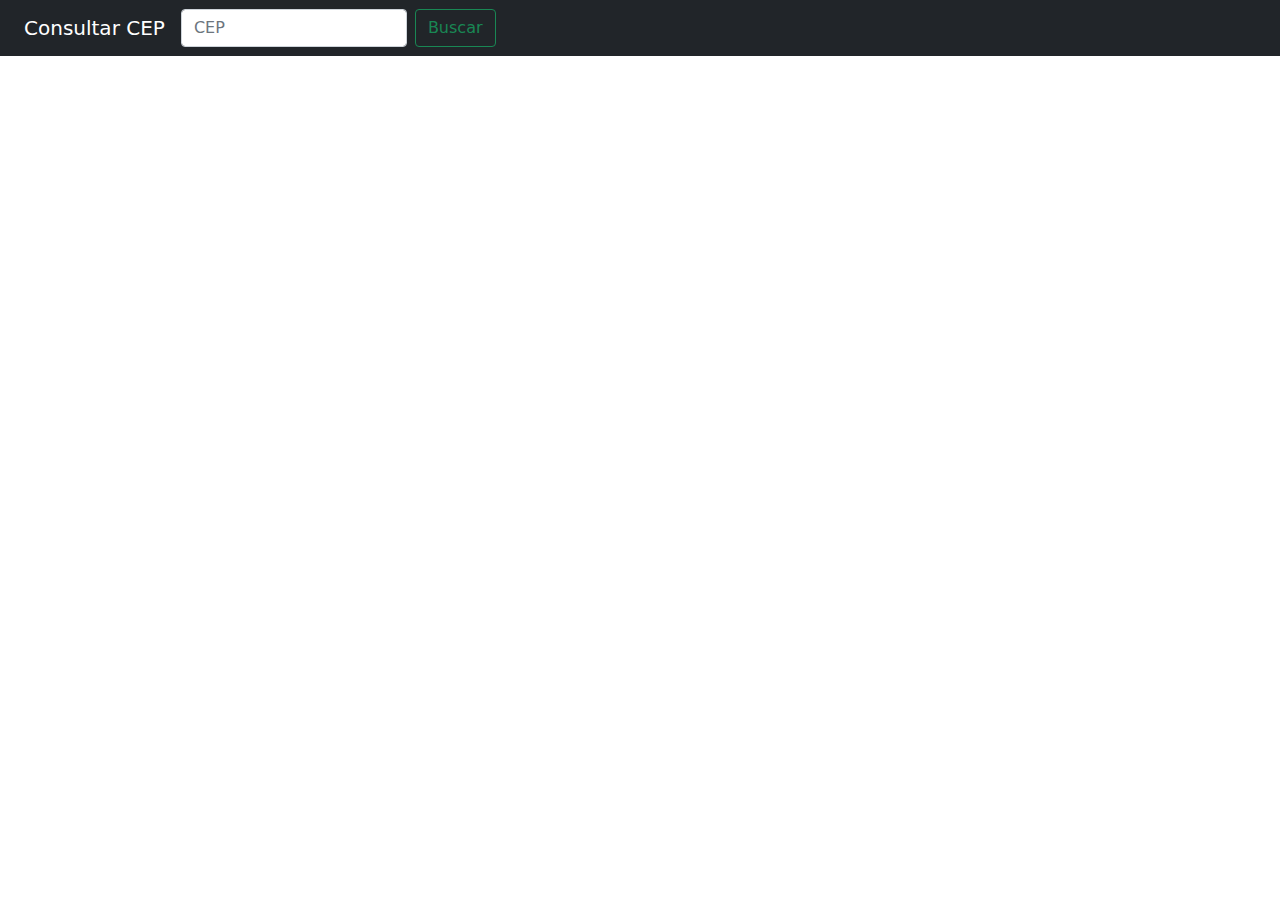
<file: Introduction-to-the-jQuery-library/index.html>
<!DOCTYPE html>
<html lang="pt-br">
<head>
  <meta charset="UTF-8">
  <meta http-equiv="X-UA-Compatible" content="IE=edge">
  <meta name="viewport" content="width=device-width, initial-scale=1.0">
  <link rel="stylesheet" href="./bootstrap-5.0.0-beta3-dist/css/bootstrap.min.css">
  <title>Consultar CEP</title>

  <script src="./js/jquery-3.6.0.min.js"></script>
  <script src="./js/main.js"></script>
</head>
<body>
  <nav class="navbar navbar-expand-lg navbar-dark bg-dark" style="padding-left: 1.5rem; padding-right: 1.5rem;">
    <a class="navbar-brand" href="#">Consultar CEP</a>
    <div class="d-flex">
      <input class="form-control me-2" id="cep" type="search" placeholder="CEP">
      <button class="btn btn-outline-success" onclick="searchCep()">Buscar</button>
    </div>
  </nav>
  <div class="progress">
    <div class="progress-bar progress-bar-striped progress-bar-animated" role="progressbar" aria-valuenow="75" aria-valuemin="0" aria-valuemax="100" style="width: 100%"></div>
  </div>
  <div class="container cep" style="margin-top: 20px;">
    <div class="row">
      <h3 id="title-cep">CEP</h3>
    </div>
    <div class="row">
      <table class="table">
        <tbody>
          <tr>
            <td>Logradouro</td>
            <td id="logradouro"></td>
          </tr>
          <tr>
            <td>Bairro</td>
            <td id="bairro"></td>
          </tr>
          <tr>
            <td>Localidade</td>
            <td id="localidade"></td>
          </tr>
          <tr>
            <td>UF</td>
            <td id="uf"></td>
          </tr>
        </tbody>
      </table>
    </div>
  </div>
</body>
</html>
</file>
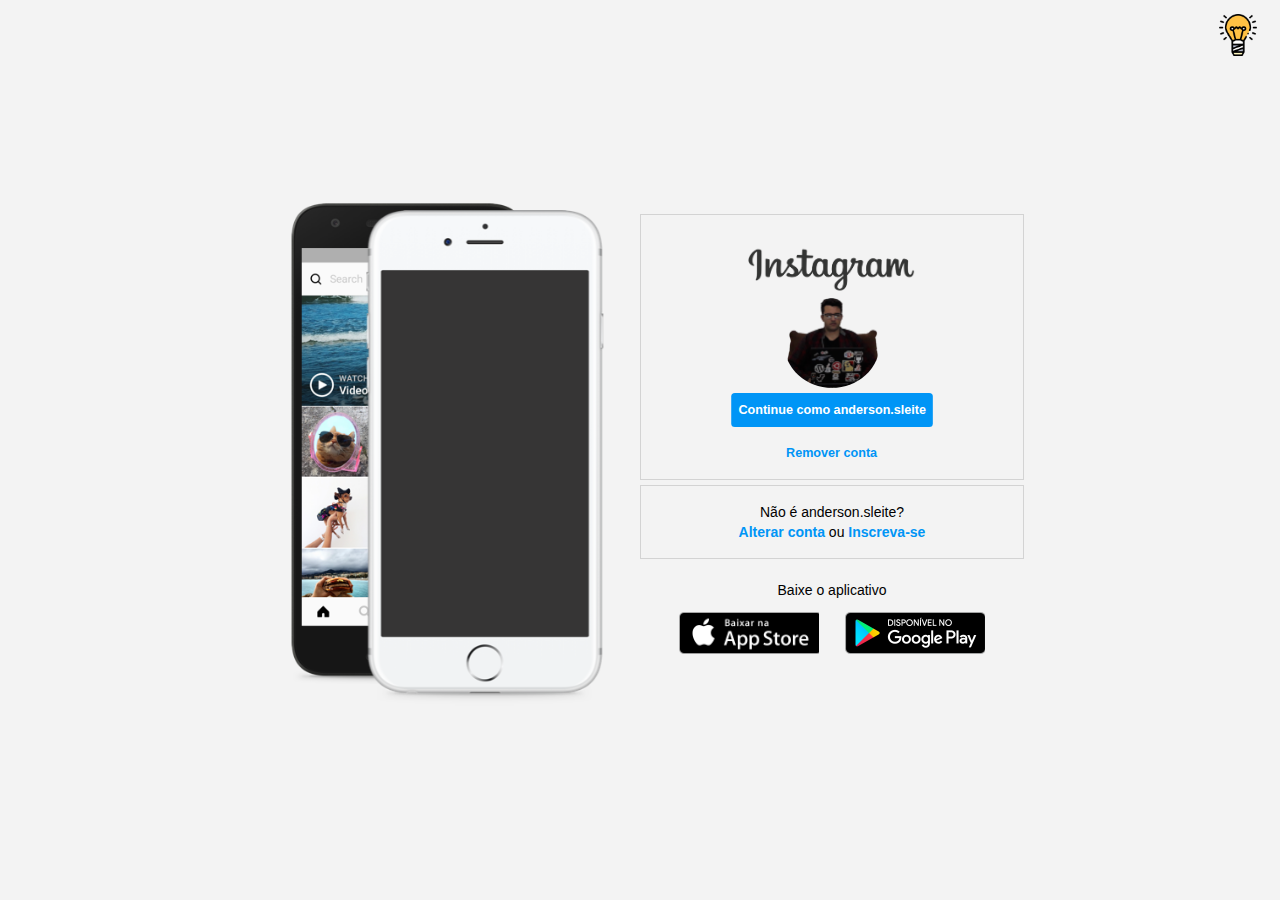
<file: Recreating-the-Instagram-homepage/index.html>
<!DOCTYPE html>
<html lang="pt-BR">
<head>
  <meta charset="UTF-8">
  <meta http-equiv="X-UA-Compatible" content="IE=edge">
  <meta name="viewport" content="width=device-width, initial-scale=1.0">
  <link rel="shortcut icon" href="./assets/images/favicon.png" type="image/x-icon">
  <link rel="stylesheet" href="./assets/css/style.css">
  <title>Instagram</title>
</head>
<body>
  <div class="container">
    <div class="instagram-wrapper">
      <div class="instagram-phone">
        <img src="./assets/images/smartphones.png" alt="Imagens de celurares acessando Instagram">
      </div>
      <div class="instagram-continue">
        <div class="group">
          <img src="./assets/images/instagram-logo.png" class="logo-instagram" alt="Logo Instagram">
          <div class="profile-photo">
            <img src="./assets/images/perfil.png" alt="Imagem de perfil Anderson">
          </div>
          <a href="#" class="instagram-login">Continue como anderson.sleite</a>
          <a href="#" class="instagram-logout">Remover conta</a>
        </div>
        <div class="group">
          <p class="not-acount">Não é anderson.sleite?</p>
          <p class="notaccount">
            <span class="link-blue">Alterar conta</span>
            ou
            <span class="link-blue">Inscreva-se</span>
          </p>
        </div>
        <div class="get-the-app">
          <p class="get-app">Baixe o aplicativo</p>
          <div class="download">
            <a href="#" class="app-download">
            </a>
            <a href="#" class="app-download">
            </a>
          </div>
        </div>
      </div>
    </div>
    <div class="darkmode">
      <div class="lamp-icon">
        <img src="./assets/images/lightbulb.png" alt="Lampada ligada">
      </div>
    </div>
  </div>
  
  <script>
    const lamp = document.querySelector(".darkmode img");
    console.log(lamp)

    lamp.addEventListener('click', () => {
      const container = document.querySelector(".container");
      const instagram = document.querySelector(".logo-instagram");
      const p = document.querySelectorAll("p");

      if(container.classList.contains("dark")) {
        container.classList.remove("dark");
        lamp.src = "./assets/images/lightbulb.png";
        instagram.src = "./assets/images/instagram-logo.png";

        for(let i = 0; i < p.length; i++) {
          p[i].style.color = "#000";
        }

      } else {
        container.classList.add("dark");
        lamp.src = "./assets/images/lightbulb-off.png";
        instagram.src = "./assets/images/instagram-logo-light.png";

        for(let i = 0; i < p.length; i++) {
          p[i].style.color = "#fff";
        }
      }

    });
  </script>
</body>
</html>
</file>
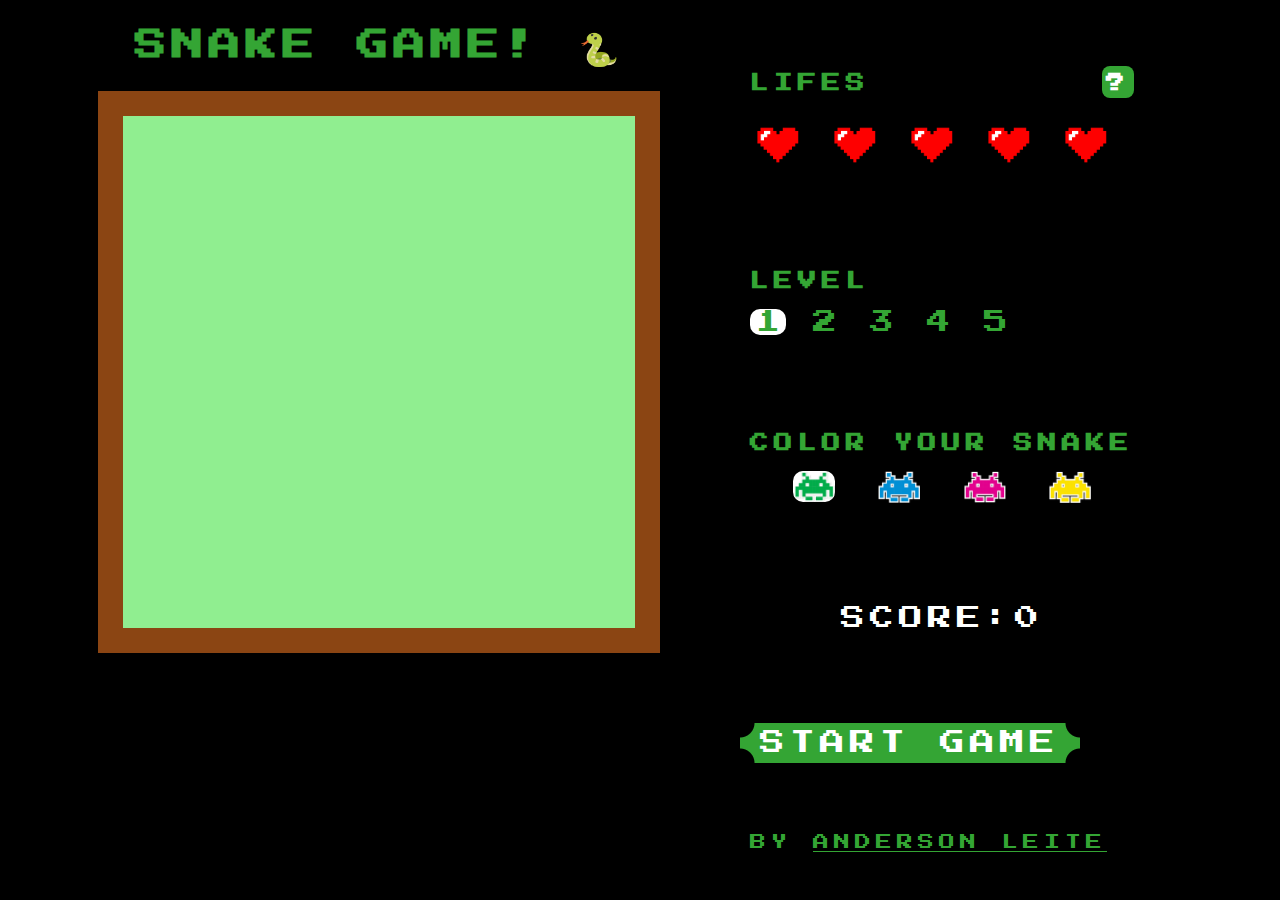
<file: Recreating-the-snake-game-with-JavaScript/index.html>
<!DOCTYPE html>
<html lang="en">
<head>
  <meta charset="UTF-8">
  <meta http-equiv="X-UA-Compatible" content="IE=edge">
  <meta name="viewport" content="width=device-width, initial-scale=1.0">
  <title>Snake Game</title>
  <link rel="shortcut icon" href="./assets/images/favicon.png" type="image/x-icon">
  <link rel="preconnect" href="https://fonts.gstatic.com">
  <link href="https://fonts.googleapis.com/css2?family=Press+Start+2P&display=swap" rel="stylesheet">
  <link rel="stylesheet" href="./assets/css/style.css">
  <script defer src="./js/main.js"></script>
</head>
<body>
  <main id="game">
    <h1>SNAKE GAME! 🐍</h1>
    <canvas id="snake" width="512" height="512"></canvas>
  </main>
  <div class="contents-asside">
    <aside id="options-side">
      <div class="options-side_lifes">
        <h3>Lifes <span class="about">?</span></h3>
        <img src="./assets/images/full-heart.png" alt="Full Heart" class="hearts life-1">
        <img src="./assets/images/full-heart.png" alt="Full Heart" class="hearts life-2">
        <img src="./assets/images/full-heart.png" alt="Full Heart" class="hearts life-3">
        <img src="./assets/images/full-heart.png" alt="Full Heart" class="hearts life-4">
        <img src="./assets/images/full-heart.png" alt="Full Heart" class="hearts life-5">
      </div>
      <div class="options-side_level">
        <h3>Level</h3>
        <input type="button" id="level-1" class="level-select" value="1">
        <input type="button" id="level-2" value="2">
        <input type="button" id="level-3" value="3">
        <input type="button" id="level-4" value="4">
        <input type="button" id="level-5" value="5">
      </div>
      <div class="options-side_colors">
        <h3>Color your snake</h3>
        <div class="icons-colors">
          <img class="icon-green img-select" data-color="green" src="./assets/images/icon-green.png" alt="Color green">
          <img class="icon-blue" data-color="blue" src="./assets/images/icon-lightblue.png" alt="Color blue">
          <img class="icon-pink" data-color="pink" src="./assets/images/icon-pink.png" alt="Color pink">
          <img class="icon-yellow" data-color="yellow" src="./assets/images/icon-yellow.png" alt="Color yellow">
        </div>
      </div>
      <div class="score-game">
        <p>Score:<span id="score">0</span></p>
      </div>
      <div class="start-game">
        <p>Start Game</p>
      </div>
    </aside>
    <footer class="footer">
      <p>By <a href="#">Anderson Leite</a></p>
    </footer>
  </div>
  <div class="game-over">
    <p>Game Over</p>
    <p class="text">press f5 to restart</p>
  </div>
  <div class="tutorial">
    <h3>Tutorial</h3>
    <img src="./assets/images/keys.jpg" alt="Keys image">
    <p>Press the image keys to make the snake change direction</p>
    <span class="close">X</span>
  </div>
</body>
</html>
</file>
<file: Recreating-the-Instagram-homepage/assets/css/style.css>
* {
  padding: 0;
  margin: 0;
  box-sizing: border-box;
  text-decoration: none;
  font-family: sans-serif;
  font-size: 14px;
}

img {
  max-width: 100%;
}

.container{
  width: 100%;
  min-height: 100vh;
  background-color: rgb(243, 243, 243);
  display: flex;
  justify-content: center;
}

.darkmode {
  position: absolute;
  top: 1rem;
  right: 1.5rem;
  width: 3rem;
}
.container.dark {
  background: #212121 center center no-repeat;
}

.instagram-wrapper {
  display: flex;
  align-items: center;
  justify-content: start;
  width: 60%;
  height: 100vh;
}

.instagram-phone {
  display: flex;
  align-items: center;
  justify-content: center;
  width: 50%;
}

.instagram-continue {
  display: flex;
  align-items: center;
  justify-content: space-around;
  flex-direction: column;
  width: 50%;
  min-height: 34rem;

}

.group {
  display: flex;
  justify-content: space-between;
  align-items: center;
  flex-direction: column;
  background-color: "#fff";
  width: 100%;
  padding: 1.3rem;
  border: 1px solid lightgray;
}

.group:nth-child(1) {
  min-height: 19rem;
}

.logo-instagram {
  width: 180px;
}

.profile-photo {
  display: flex;
  justify-content: center;
  align-items: center;
  border-radius: 50%;
  overflow: hidden;
}

.profile-photo img {
  width: 96px;
}

.instagram-login {
  display: flex;
  align-items: center;
  justify-content: center;
  color: #fff;
  padding: 8px;
  height: 2.7rem;
  border-radius: 4px;
  background-color: #0095f6;
  font-weight: 600;

  transition: transform 1.5s;
  transform: translateX(0) scale(0.9);
}

.instagram-login:hover,
.instagram-login:focus {
  background: #047ccc;
  transform: translateX(3px) scale(0.95);
}

.instagram-logout {
  color: #0095f6;
  margin-top: 1rem;
  font-weight: 600;

  transition: transform 1s;
  transform: translateX(0) scale(0.9);
}

.instagram-logout:hover {
  color: #047ccc;
  transform: translatex(8px) scale(1);
}

.notaccount {
  margin-top: .3rem;
}

.link-blue {
  color: #0095f6;
  font-weight: 600;
  cursor: pointer;
  transition: transform 1s;
}

.link-blue:hover {
  color: #047ccc;
}

.get-the-app {
  display: flex;
  flex-direction: column;
  align-items: center;
  justify-content: center;
  width: 100%;
  padding: 1.3rem 0;
}

.download {
  display: flex;
  width: 100%;
  justify-content: space-evenly;
  align-items: center;
  padding: 1rem;
}

.app-download {
  height: 3rem;
  width: 10rem;
  background-size: cover;
}

.app-download:nth-child(1) {
  background-image: url('../images/app-store-icon.png');
}

.app-download:nth-child(2) {
  background-image: url('../images/play-store-icon.png');
}

/* media queries */

@media (max-width: 1080px) {
  .instagram-wrapper {
    width: 90%;
  }
}

@media (max-width: 700px) {
  .instagram-phone {
    display: none;
  }

  .instagram-continue {
    width: 100%;
  }

  .group {
    border: none;
  }
}

@media (max-width: 380px) {
  .download {
    display: contents;
  }

  .app-download {
    margin-top: 15px;
  }
}
</file>
<file: Recreating-the-snake-game-with-JavaScript/assets/css/style.css>
body {
  height: 95vh;
  width: 95vw;
  min-width: 1080px;

  font-family: 'Press Start 2P', cursive;
  text-transform: uppercase;
  letter-spacing: 5px;

  display: flex;
  justify-content: space-evenly;

  background-color:#000;
  color: rgb(52, 165, 52);
}

a {
  color: rgb(52, 165, 52);
}

canvas {
  border: 25px solid saddlebrown;
  background-color: lightgreen;
}

#game h1 {
  text-align: center;
}

#options-side {
  height: 90vh;
  display: flex;
  flex-direction: column;
  justify-content: space-around;
}

.options-side_lifes h3 {
  display: flex;
  justify-content: space-between;
  align-items: center;
}

.about {
  color: #FFF;
  display: flex;
  background: rgb(52, 165, 52);
  width: 32px;
  height: 32px;
  justify-content: center;
  align-items: center;
  border-radius: 8px;

  cursor: pointer;
}

/* lifes */
.hearts {
  width: 56px;
  height: 56px;
}

/* level */
input {
  background-color: #000;
  color: rgb(52, 165, 52);
  font-size: 24PX;
  font-family: 'Press Start 2P', cursive;
  border: none;
  border-radius: 10px;
}

input.level-select {
  background-color: #FFF;
}

/* colors */
.options-side_colors img {
  max-width: 42px;
}

.icons-colors {
  display: flex;
  align-items: center;
  justify-content: space-evenly;
  justify-items: center;
}

.icons-colors img.img-select {
  background-color: #FFF;
  border-radius: 10px;
}

/* score */
.score-game p {
  font-size: 24px;
  text-align: center;
  color: #FFF;
}

/* button start */
.start-game {
  font-size: 25px;
  color: white;
  height: auto;
  margin: 10px;
  
  position: relative;
  display: inline-block;
  vertical-align: top;
  text-transform: uppercase;
  
  cursor: pointer;
}

.start-game:active {
  top: 2px;
}

.start-game p {
  display: inline-block;
  vertical-align: top;
  position: relative;
  width: auto;
  text-align: center;
  margin: -20px -20px;
  line-height: 20px;
  padding: 10px 20px;
  
	background: rgb(52, 165, 52);
	background:
		linear-gradient(135deg, transparent 10px, rgb(52, 165, 52) 0) top left,
		linear-gradient(225deg, transparent 10px, rgb(52, 165, 52) 0) top right,
		linear-gradient(315deg, transparent 10px, rgb(52, 165, 52) 0) bottom right,
		linear-gradient(45deg,  transparent 10px, rgb(52, 165, 52) 0) bottom left;
	background-size: 50% 50%;
	background-repeat: no-repeat;
	background-image:
		radial-gradient(circle at 0 0, rgba(204,0,0,0) 14px, rgb(52, 165, 52) 15px),
		radial-gradient(circle at 100% 0, rgba(204,0,0,0) 14px, rgb(52, 165, 52) 15px),
		radial-gradient(circle at 100% 100%, rgba(204,0,0,0) 14px, rgb(52, 165, 52) 15px),
		radial-gradient(circle at 0 100%, rgba(204,0,0,0) 14px, rgb(52, 165, 52) 15px);
}

/* footer */
.footer {

}

.game-over {
  width: 100%;
  height: 100vh;
  position: absolute;
  text-align: center;
  font-size: 62px;
  color: #FFF;
  margin-top: 13.2rem;

  display: none;
}

.game-over.on {
  display: initial;
}

.game-over .text {
  font-size: 42px;
}

.tutorial {
  display: none;  
}

.tutorial.on {
  position: absolute;
  width: 40vw;
  display: flex;
  flex-direction: column;
  align-items: center;
  background: #000;
  border-radius: 3px;
  padding: 3rem;
  line-height: 2;
}

.tutorial img {
  max-width: 320px;
  border: 1px solid #FFF;
  border-radius: 8px;
}

.tutorial .close {
  font-size: 32px;
  transition: transform 1s;

  cursor: pointer;
}

.tutorial .close:hover {
  transform: rotate(180deg);
  color: #FFF;
}
</file>
